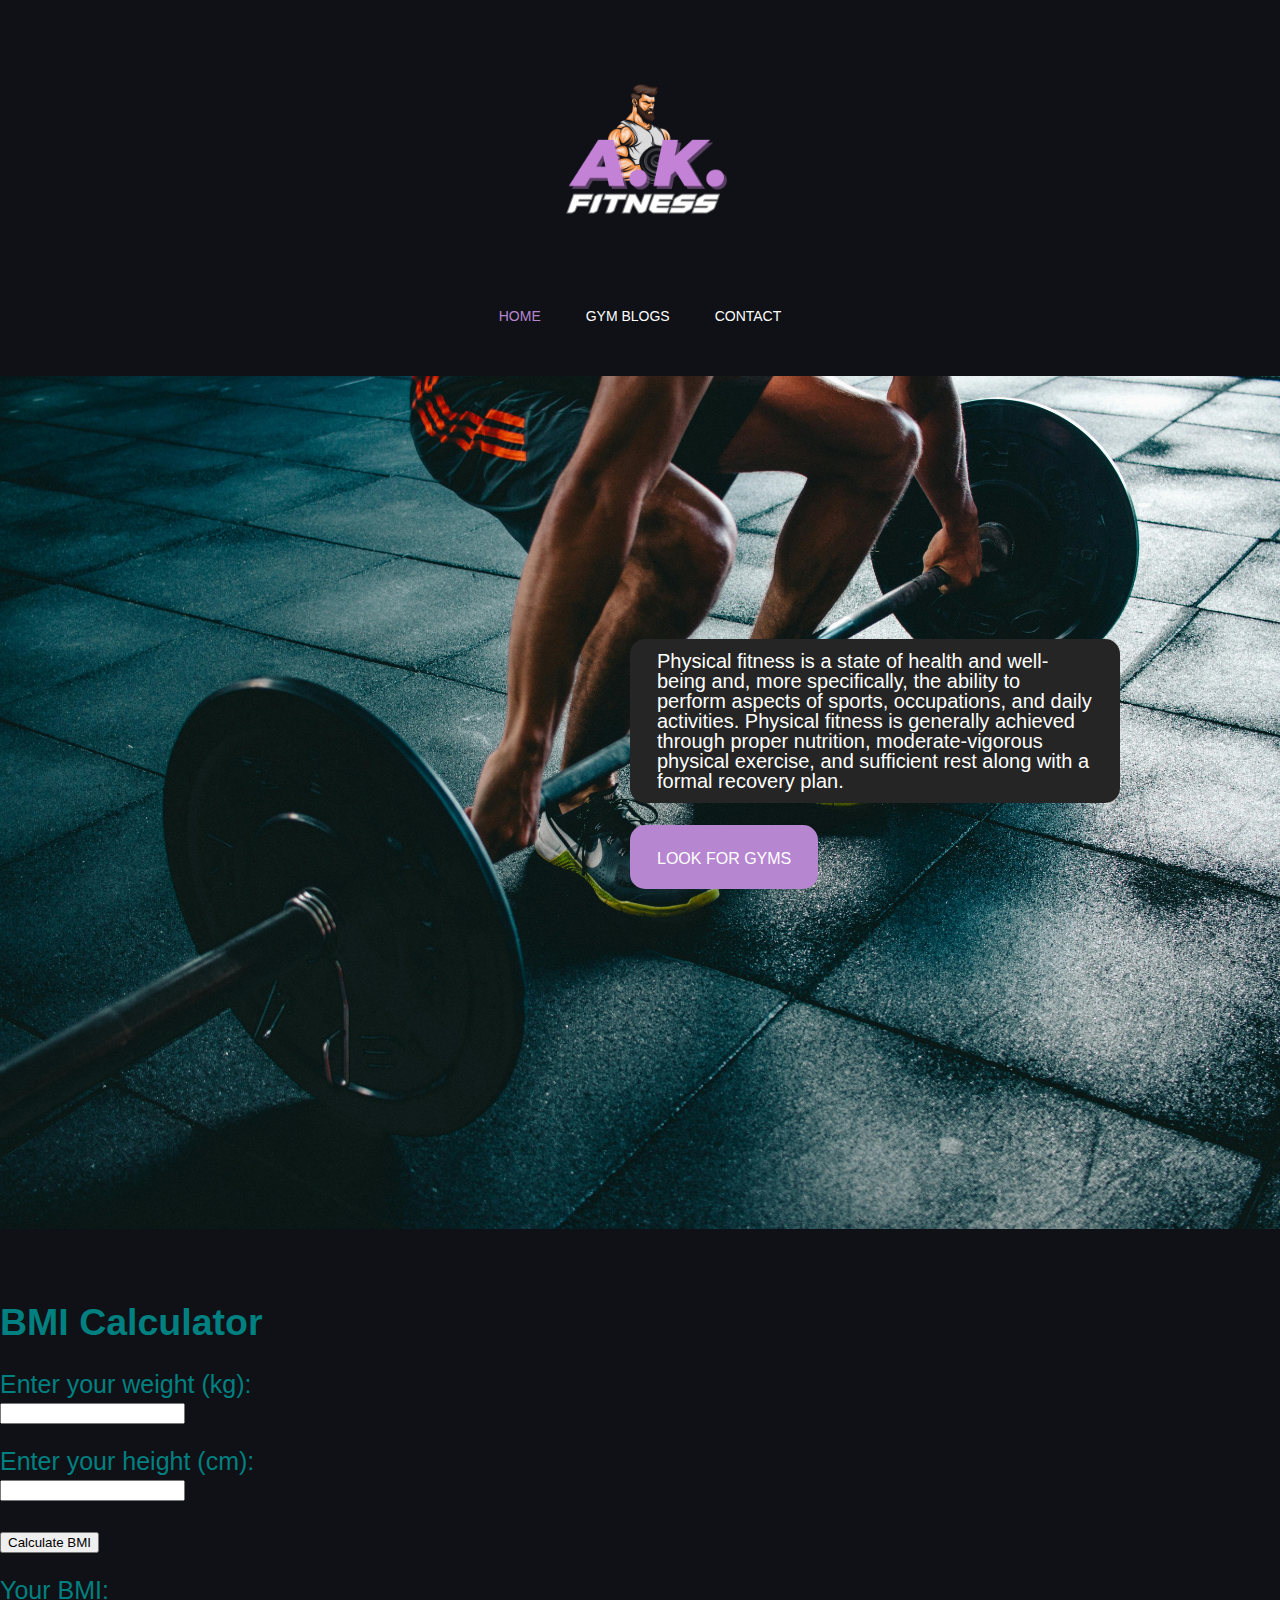
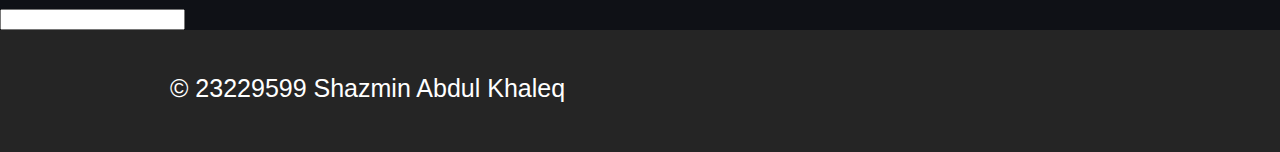
<file: index.html>
<!doctype html>
<!-- Website Template by freewebsitetemplates.com -->
<html>
<head>
	<meta charset="UTF-8">
	<meta name="viewport" content="width=device-width, initial-scale=1.0">
	<title>Home - A.K. FITNESS</title>
	<link rel="stylesheet" type="text/css" href="CSS/style.css">
	<link rel="stylesheet" type="text/css" href="CSS/mobile.css" media="screen and (max-width : 568px)">
	<script type="text/javascript" src="js/mobile.js"></script>
</head>
<body>
<script>
 window.alert("Greetings Professor. Enjoy your stay.");
     </script>
	<div id="header">
		<a href="index.html" class="logo">
			<img src="images/logo.png" alt="" width="200">
		</a>
		<ul id="navigation">
			<li class="selected">
				<a href="index.html">home</a>
			</li>
			<li>
				<a href="gallery.html">gym blogs</a>
			</li>
			<li>
				<a href="contact.html">contact</a>
			</li>
		</ul>
	</div>
	<div id="body">
		<div id="featured">
			<img src="images/the-beacon.jpg" alt="">
			<div>

				<span> Physical fitness is a state of health and well-being and, more specifically, the ability to perform aspects of sports, occupations, and daily activities. Physical fitness is generally achieved through proper nutrition, moderate-vigorous physical exercise, and sufficient rest along with a formal recovery plan.</span>
				<a href="gallery.html" class="more">look for gyms</a>
			</div>
		</div>
	</div>
	<h2>BMI Calculator</h2>
    <form id="bmiForm">
        <label for="weight">Enter your weight (kg):</label><br>
        <input type="number" id="weight" name="weight" required><br><br>
        
        <label for="height">Enter your height (cm):</label><br>
        <input type="number" id="height" name="height" required><br><br>
        
        <button type="button" onclick="calculateBMI()">Calculate BMI</button><br><br>
        
        <label for="result">Your BMI:</label><br>
        <input type="text" id="result" name="result" readonly>
    </form>

    <script>
        function calculateBMI() {
            // Retrieve input values
            var weight = parseFloat(document.getElementById('weight').value);
            var height = parseFloat(document.getElementById('height').value) / 100; // convert cm to meters

            // Calculate BMI
            var bmi = weight / (height * height);

            // Display result
            document.getElementById('result').value = bmi.toFixed(2); // Show BMI rounded to 2 decimal places
        }
    </script>
	<div id="footer">
		<div>
			<p>&copy; 23229599 Shazmin Abdul Khaleq</p>
		</div>
	</div>
</body>
</html>
</file>
<file: CSS/style.css>
/* Website Template by freewebsitetemplates.com */
@font-face {
	font-family: 'poller_oneregular';
	src: url('../fonts/pollerone/pollerone-webfont.eot');
	src: url('../fonts/pollerone/pollerone-webfont.eot?#iefix') format('embedded-opentype'),
		 url('../fonts/pollerone/pollerone-webfont.woff') format('woff'),
		 url('../fonts/pollerone/pollerone-webfont.ttf') format('truetype'),
		 url('../fonts/pollerone/pollerone-webfont.svg#poller_oneregular') format('svg');
}
@font-face {
	font-family: 'leckerli_oneregular';
	src: url('../fonts/leckerlione/leckerlione-regular-webfont.eot');
	src: url('../fonts/leckerlione/leckerlione-regular-webfont.eot?#iefix') format('embedded-opentype'),
		 url('../fonts/leckerlione/leckerlione-regular-webfont.woff') format('woff'),
		 url('../fonts/leckerlione/leckerlione-regular-webfont.ttf') format('truetype'),
		 url('../fonts/leckerlione/leckerlione-regular-webfont.svg#leckerli_oneregular') format('svg');
}

body {
	background: #0f1116;
	font-family: Arial, Helvetica, sans-serif;
	font-size: 25px;
	color: teal;
	font-weight: normal;
	line-height: 1;
	margin: 0;
	min-width: 960px;
	padding: 0;
}
p {
	color: #252525;
	line-height: 24px;
	margin: 0;
	padding: 0;
}
p a {
	color: #252525;
	text-decoration: underline;
}
p a:hover {
	color: #898989;
}
#header {
	margin: 0 auto;
	padding: 44px 0 50px;
	text-align: center;
	width: 960px;
}
#header a.logo {
	display: block;
	margin: 0 auto;
	padding: 0;
	width: 500px;
}
#header a.logo img {
	border: 0;
	display: block;
	margin: auto;
	padding: 0;
}
#header ul {
	margin: 0;
	padding: 56px 0 0;
}
#header ul li {
	display: inline;
	list-style: none;
	margin: 0;
	padding: 0 19px;
}
#header ul li a {
	color: #fff;
	display: inline-block;
	font-family: "Arial Black", Gadget, sans-serif;
	font-size: 14px;
	font-weight: normal;
	margin: 0;
	padding: 0 0 3px;
	text-decoration: none;
	text-transform: uppercase;
}
#header ul li a:hover, #header ul li.selected a {
	color: #b786d1;
}
#body {
	margin: 0;
	padding: 0 0 30px;
	text-align: center;
}
#body h1 {
	color: #fff;
	display: inline;
	font-family: poller_oneregular;
	font-size: 35px;
	font-weight: normal;
	margin: 0;
	padding: 0;
	text-transform: uppercase;
}
#body h1 span {
	background: #252525;
	display: inline-block;
	padding: 15px 28px 12px;
}
#body > div {
	margin: 0 auto;
	padding: 0;
	width: 960px;
}
#body > div img {
	border: 2px solid #292929;
	margin: 24px 0 0;
	padding: 0;
}
#body > div .article {
	margin: 0 auto;
	padding: 30px 30px 0;
	width: 560px;
}
#body > div .article h2 {
	font-family: "Arial Black", Gadget, sans-serif;
	font-size: 25px;
	font-weight: normal;
	margin: 0 0 30px;
}
#body > div .article h3 {
	color: #252525;
	line-height: 24px;
	margin: 0;
	padding: 0;
}
#body > div .article h4 {
	background: #252525;
	color: #fff;
	display: inline-block;
	font-family: "Arial Black", Gadget, sans-serif;
	font-size: 25px;
	font-weight: normal;
	margin: 0 0 30px;
	padding: 8px 27px 10px;
}
#body > div .article p {
	margin: 0 0 30px;
}
#body div ul {
	margin: 0;
	padding: 24px 10px 0;
	width: 940px;
}
#body div ul li {
	border: 2px solid #1a1a1a;
	display: block;
	list-style: none;
	margin: 0 0 13px;
	overflow: hidden;
	padding: 0;
}
#body div ul li .figure {
	border-right: 2px solid #1a1a1a;
	float: left;
	margin: 0;
	padding: 0;
	width: 376px;
}
#body div ul li img {
	border: 0;
	display: block;
	margin: 0;
	padding: 0;
	opacity: 0.8;
	transition: 0.5s ease-in-out;
}
#body div ul li .figure:hover img {
	opacity: 1;
}
#body div ul li div {
	float: left;
	margin: 0;
	padding: 63px 0 20px;
	width: 558px;
}
#body div ul li div h3 {
	color: #252525;
	font-family: "Arial Black", Gadget, sans-serif;
	font-size: 25px;
	font-weight: normal;
	margin: 0;
	padding: 0;
	text-transform: uppercase;
}
#body div ul li div p {
	padding: 30px 30px 18px;
}
#body div ul li div a.more {
	background: #000;
	color: #fff;
	display: inline-block;
	font-family: "Arial Black", Gadget, sans-serif;
	font-size: 18px;
	font-weight: normal;
	margin: 0;
	padding: 8px 28px;
	text-decoration: none;
	text-transform: uppercase;
}
#body div ul li div a.more:hover {
	color: #252525;
	background: #fff;
	border: 2px solid #252525;
}
#body #featured {
	margin: 0 0 13px;
	padding: 0;
	position: relative;
	width: 100%;
}
#body #featured img {
	border: 0;
	display: block;
	margin: 0;
	padding: 0;
	width: 100%;
}
#body #featured div {
	left: 50%;
	margin-left: -480px;
	margin-top: -171px;
	padding: 0 0 0 470px;
	position: absolute;
	top: 50%;
	text-align: left;
	width: 490px;
}
#body #featured div h2 {
	background: #fff;
	color: #000;
	display: inline-block;
	font-family: poller_oneregular;
	font-size: 20px;
	font-weight: normal;
	margin: 0 0 18px;
	padding: 23px 27px 20px;
	text-transform: uppercase;
}
#body #featured div span {
	background: #252525;
	color: #fff;
	display: inline-block;
	font-size: 20px;
	margin: 7px 0;
	padding: 12px 27px;
	border-radius: 15px;
}
#body #featured div a {
	background: #b786d1;
	color: #fff;
	display: inline-block;
	font-size: 16px;
	margin: 15px 0 0;
	padding: 26px 27px 22px;
	text-align: center;
	text-decoration: none;
	text-transform: uppercase;
	border-radius: 15px
}
#body #featured div a:hover {
	background: #1fc3bc;
}
#body > ul {
	margin: 0 auto;
	overflow: hidden;
	padding: 24px 0 0;
	width: 960px;
}
#body > ul li {
	display: block;
	float: left;
	margin: 0 10px 20px;
	padding: 0;
	width: 300px;
}
#body > ul li a {
	color: #fff;
	display: block;
	font-family: poller_oneregular;
	font-size: 20px;
	font-weight: normal;
	margin: 0;
	padding: 0;
	text-align: center;
	text-decoration: none;
	text-transform: uppercase;
}
#body > ul li a img {
	border: 2px solid #1a1a1a;
	display: block;
	margin: 0;
	padding: 0;
	opacity: .8;
	transition: 0.5s ease-in-out;
}
#body > ul li a:hover img {
	opacity: 1;
}
#body > ul li a span {
	display: block;
	margin: 0;
	padding: 33px 0 0;
}
#body form {
	margin: 0 auto;
	padding: 24px 0 0;
	width: 620px;
}
#body form input, #body form textarea {
	border: 2px solid #252525;
	color: #252525;
	font-family: Arial, Helvetica, sans-serif;
	font-size: 15px;
	font-weight: normal;
	margin: 0 0 37px;
	padding: 20px 10px;
	text-align: center;
	text-transform: uppercase;
	width: 596px;
}
#body form textarea {
	height: 175px;
	overflow: auto;
	resize: none;
}
#body form #send {
	background: #252525;
	color: #fff;
	font-family: "Arial Black", Gadget, sans-serif;
	font-size: 15px;
	font-weight: normal;
	display: inline-block;
	padding: 20px 28px;
	width: auto;
}
#body form #send:hover {
	background: #fff;
	color: #252525;
	cursor: pointer;
}
#footer {
	background: #252525;
	margin: 0;
	padding: 36px 0 42px;
}
#footer div {
	margin: 0 auto;
	overflow: hidden;
	padding: 0;
	width: 960px;
}
#footer div p {
	color: #fff;
	float: left;
	line-height: 44px;
	margin: 0 0 0 10px;
	padding: 0;
}
#footer div ul {
	display: block;
	float: right;
	margin: 0;
	overflow: hidden;
	padding: 0;
	width: 256px;
}
#footer div ul li {
	display: block;
	float: left;
	list-style: none;
	margin: 0 10px;
	padding: 0;
	width: 44px;
}
#footer div ul li a {
	background: url(../images/icons.jpg) no-repeat 0 0;
	display: block;
	height: 44px;
	margin: 0;
	padding: 0;
	text-indent: -99999px;
	width: 44px;
}
#footer div ul li #twitter {
	background-position: 0 0;
}
#footer div ul li #twitter:hover {
	background-position: -44px 0;
}
#footer div ul li #facebook {
	background-position: 0 -44px;
}
#footer div ul li #facebook:hover {
	background-position: -44px -44px;
}
#footer div ul li #googleplus {
	background-position: 0 -88px;
}
#footer div ul li #googleplus:hover {
	background-position: -44px -88px;
}
#footer div ul li #pinterest {
	background-position: 0 -132px;
}
#footer div ul li #pinterest:hover {
	background-position: -44px -132px;
}
</file>
<file: CSS/mobile.css>
/* Website Template by freewebsitetemplates.com */
body {
	min-width: 0;
}
#header {
	padding: 20px 0;
	position: relative;
	width: 100%;
}
#header a.logo {
	width: 80%;
}
#header a.logo img {
	width: 100%;
}
#mobile-navigation {
	background: url(../images/mobile-menu.png) no-repeat 0 0;
	display: block;
	height: 50px;
	margin: 30px auto 0;
	padding: 0;
	width: 50px;
}
#header ul {
	border: 1px solid #fff;
	display: none;
	left: 50%;
	margin-left: -45%;
	padding: 0;
	position: absolute;
	width: 90%;
	z-index: 1001;
}
#header ul li {
	border-top: 1px solid #fff;
	display: block;
	margin: 0;
	padding: 0;
	position: relative;
}
#header > ul > li:first-child {
	border: 0;
}
#header ul li a {
	background: rgba(11, 163, 156, 0.9);
	color: #fff;
	display: block;
	font-family: Arial, Helvetica, sans-serif;
	font-size: 16px;
	font-weight: normal;
	height: 49px;
	line-height: 49px;
	padding: 0 15px;
	text-align: left;
}
#header ul li a:hover, #header ul li.selected a {
	background: rgba(0, 0, 0, 0.9);
	color: #fff;
}
#header ul ul {
	display: none;
	border: 0;
	height: auto;
	left: 0;
	margin: 0;
	position: relative;
	width: 100%;
}
#header ul ul li a {
	text-indent: 15px;
}
#header ul li span {
	background: rgba(11, 163, 156, 0.9) url(../images/mobile-expand.png) no-repeat 0 0;
	border-left: 1px solid #fff;
	display: block;
	height: 49px;
	position: absolute;
	right: 0;
	top: 0;
	width: 50px;
}
#body {
	width: 100%;
}
#body h1 {
	display: block;
	font-size: 20px;
	margin: 0 auto;
	width: 90%;
}
#body h1 span {
	display: block;
	padding: 3%;
	width: 94%;
}
#body > div {
	padding: 0 5%;
	width: 90%;
}
#body > div img {
	margin: 24px 0 30px;
	width: 98%
}
#body > div .article {
	padding: 0;
	width: 100%;
}
#body > div .article h2, #body > div .article h4 {
	font-size: 18px;
	font-weight: bold;
}
#body #featured {
	overflow: hidden;
	margin: 0 0 20px
}
#body #featured img {
	min-width: 960px;
}
#body #featured div {
	left: 0;
	margin: 0;
	padding: 0 2%;
	position: absolute;
	top: 0;
	text-align: left;
	width: 96%;
}
#body #featured div h2 {
	font-size: 14px;
	font-weight: normal;
	margin: 50px 0 10px;
	padding: 8px 5px;
}
#body #featured div span {
	display: block;
	font-size: 14px;
	margin: 10px 0;
	padding: 10px;
}
#body #featured div a {
	font-size: 14px;
	margin: 5px 0 0;
	padding: 10px;
}
#body > ul {
	overflow: visible;
	padding: 0 5%;
	width: 90%;
}
#body ul.gallery {
	padding: 5% 0;
	overflow: hidden;
	width: 100%;
}
#body > ul li {
	float: none;
	margin: 0;
	width: 100%;
}
#body ul.gallery li {
	float: left;
	margin: 0 0 5% 5%;
	width: 42%;
}
#body > ul li a img {
	width: 98%;
}
#body > ul li a span {
	padding: 15px 0;
}
#body div ul {
	margin: 0;
	padding: 20px 0 0;
	width: 100%;
}
#body div ul li {
	overflow: visible;
	padding: 0 0 20px;
	width: 99%;
}
#body div ul li .figure {
	border: 0;
	display: block;
	float: none;
	margin: 0 0 20px;
	width: 100%;
}
#body div ul li .figure img {
	width: 100%;
}
#body div ul li div {
	float: none;
	padding: 0;
	width: 100%;
}
#body div ul li div a.more:hover {
	height: 14px;
	line-height: 14px;
}
#body form {
	width: 100%;
}
#body form input, #body form textarea {
	margin: 0 0 20px;
	padding: 10px;
	width: 84%;
}
#body form #send {
	padding: 10px;
}
#footer {
	padding: 10px 0 25px;
}
#footer div {
	overflow: visible;
	width: 100%;
}
#footer div p {
	float: none;
	margin: 0;
	text-align: center;
}
#footer div ul {
	float: none;
	margin: 0 auto;
	width: 256px;
}
</file>
